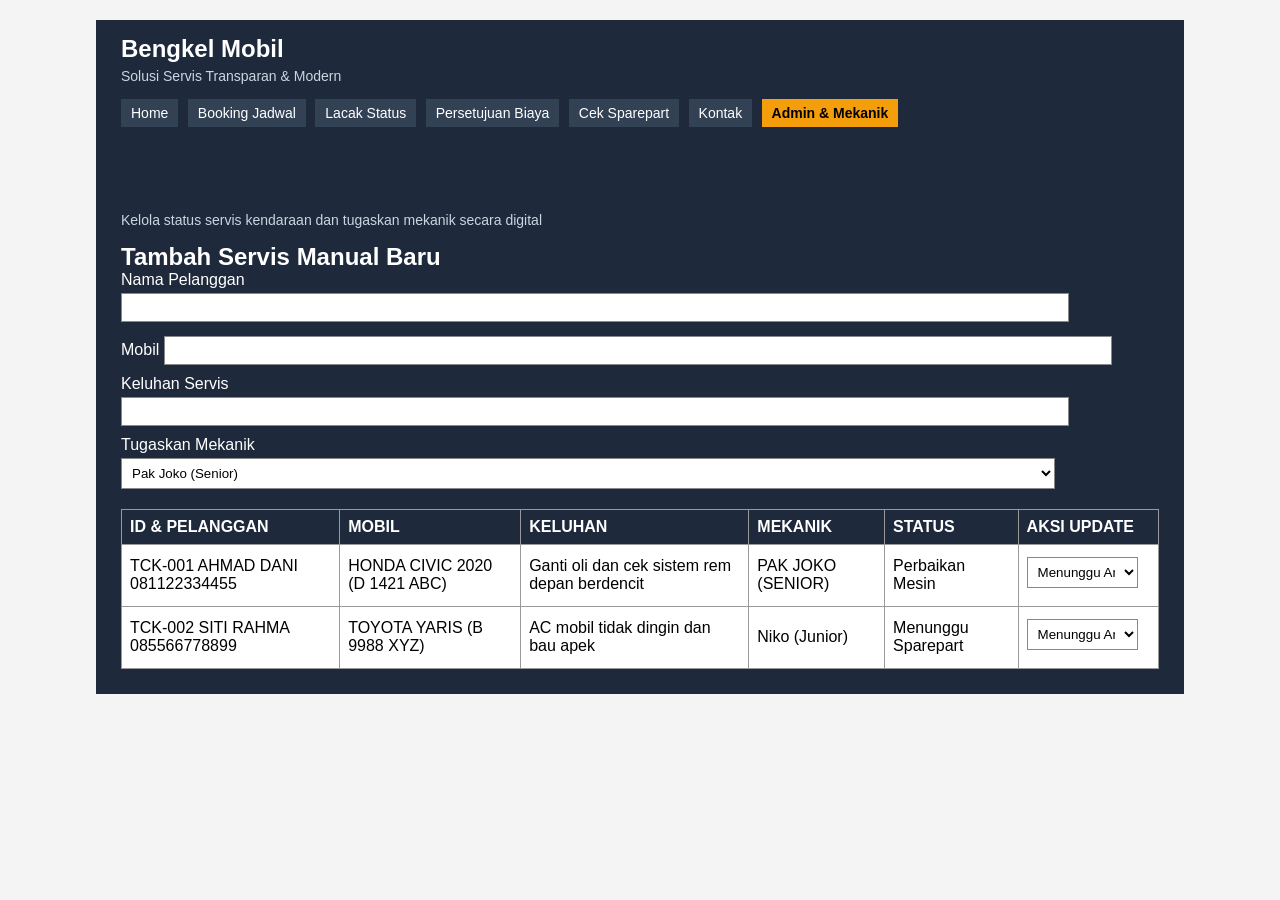
<file: admin.html>
<!DOCTYPE html>
<html lang="id">
<head>
    <meta charset="UTF-8">
    <meta name="viewport" content="width=device-width, initial-scale=1.0">
    <title>Admin</title>
    <link rel="stylesheet" href="style.css">
</head>
<body>
    <header id="nazmi_admin">
            <header class="nazmi_header">
        <div class="nazmi_judul_web">
            <h2>Bengkel Mobil</h2>
            <p>Solusi Servis Transparan & Modern</p>
        </div>
        <nav class="nazmi_nav">
            <a href="index.html">Home</a>
            <a href="booking.html">Booking Jadwal</a>
            <a href="lacak.html">Lacak Status</a>
            <a href="biaya.html">Persetujuan Biaya</a>
            <a href="cek.html">Cek Sparepart</a>
            <a href="kontak.html">Kontak</a>
            <a href="admin.html" class="nazmi_btn_admin">Admin & Mekanik</a>
        </nav>
        <h1>Dashboard Manajemen Antrean & Mekanik</h1>
        <p>Kelola status servis kendaraan dan tugaskan mekanik secara digital</p>
        <h2>Tambah Servis Manual Baru</h2>
        <form action="proses.php" method="post">
            <label for="nama">Nama Pelanggan</label>
            <input type="text" id="nama" name="nama">
            <br>
            <label for="mobil">Mobil</label>
            <input type="text" id="mobil" name="mobil">
            <br>
            <label for="servis">Keluhan Servis</label>
            <input type="text" id="servis" name="servis">
            <br>
            <label for='mekanik'>Tugaskan Mekanik</label>
            <select id='mekanik' name='mekanik'>
            <option value=''>Pak Joko (Senior)</option>
            <optgroup label='MEKANIK'>
            <option value='niko'>Niko (Junior)</option>
            <option value='Nana'>Nana (Junior)</option>
            </optgroup>
            </select>
        </form>
        <table border="1" cellpadding="10">
    <tr>
        <th>ID & PELANGGAN</th>
        <th>MOBIL</th>
        <th>KELUHAN</th>
        <th>MEKANIK</th>
        <th>STATUS</th>
        <th>AKSI UPDATE</th>
    </tr>
    <tr>
        <td>TCK-001 AHMAD DANI 081122334455</td>
        <td>HONDA CIVIC 2020 (D 1421 ABC)</td>
        <td>Ganti oli dan cek sistem rem depan berdencit</td>
        <td>PAK JOKO (SENIOR)</td>
        <td>Perbaikan Mesin</td>
        <td>
            <select name="status">
                <optgroup label="status">
                    <option value="menunggu">Menunggu Antrean</option>
                    <option value="cek">Sedang Di Cek</option>
                    <option value="perbaikan">Perbaikan Mesin</option>
                    <option value="sparepart">Menunggu sparepart</option>
                    <option value="selesai">Selesai</option>
                </optgroup>
            </select>
        </td>
    </tr>
    <tr>
        <td>TCK-002 SITI RAHMA 085566778899</td>
        <td>TOYOTA YARIS (B 9988 XYZ)</td>
        <td>AC mobil tidak dingin dan bau apek</td>
        <td>Niko (Junior)</td>
        <td>Menunggu Sparepart</td>
        <td>
            <select name="status">
                <optgroup label="status">
                    <option value="menunggu">Menunggu Antrean</option>
                    <option value="cek">Sedang Di Cek</option>
                    <option value="perbaikan">Perbaikan Mesin</option>
                    <option value="sparepart">Menunggu sparepart</option>
                    <option value="selesai">Selesai</option>
                </optgroup>
            </select>
        </td>
    </tr>
</table>
    </header>
</body>
</html>
</file>
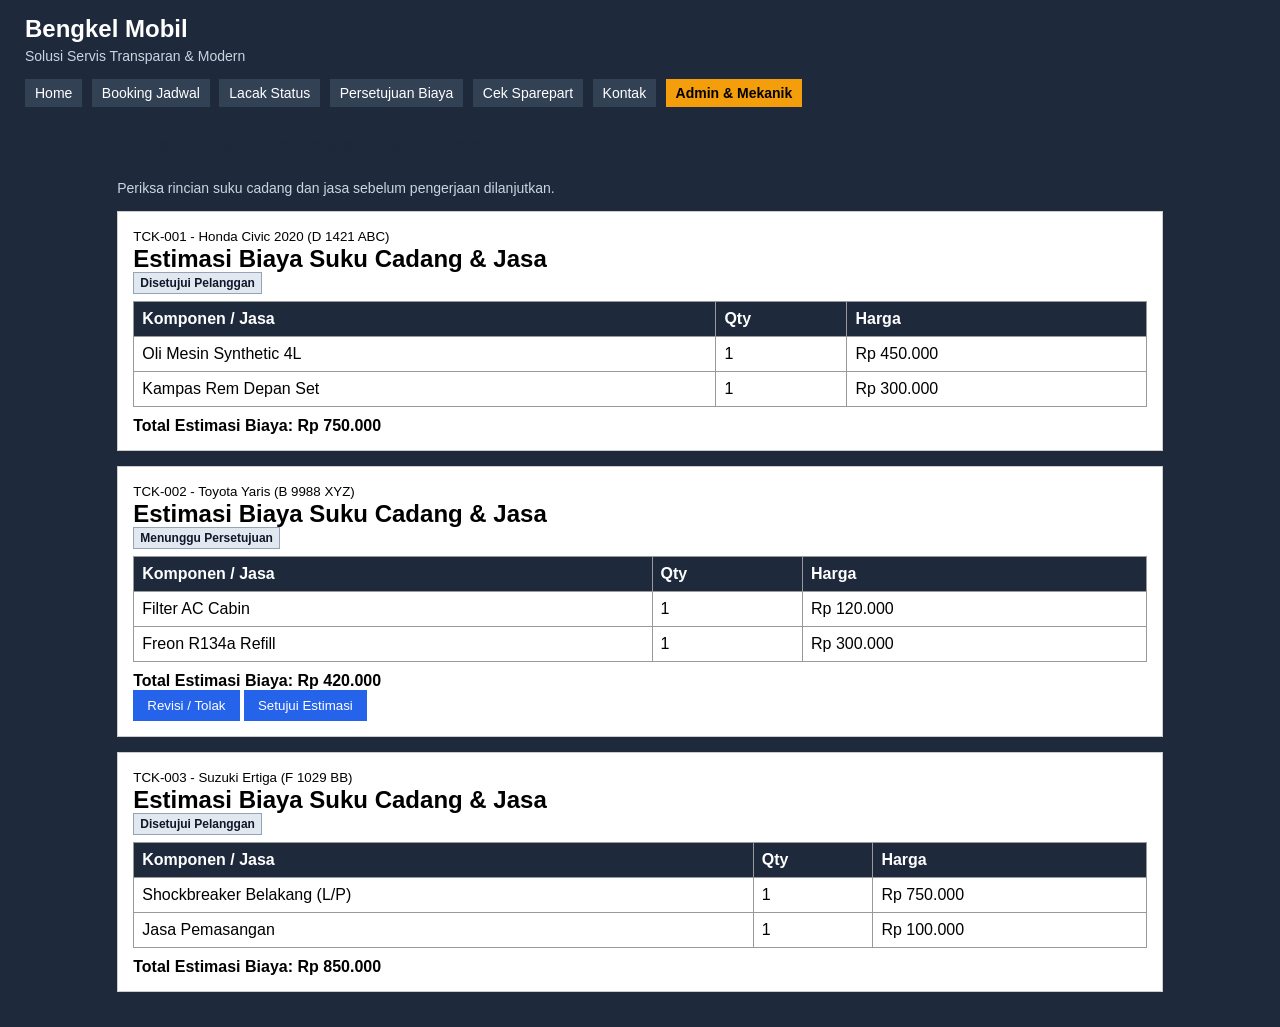
<file: biaya.html>
<!DOCTYPE html>
<html lang="id">
<head>
    <meta charset="UTF-8">
    <meta name="viewport" content="width=device-width, initial-scale=1.0">
    <title>Persetujuan Estimasi Biaya Servis</title>
    <link rel="stylesheet" href="style.css">
</head>
<body>
    <header class="nazmi_header">
        <div class="nazmi_judul_web">
            <h2>Bengkel Mobil</h2>
            <p>Solusi Servis Transparan & Modern</p>
        </div>
        <nav class="nazmi_nav">
            <a href="index.html">Home</a>
            <a href="booking.html">Booking Jadwal</a>
            <a href="lacak.html">Lacak Status</a>
            <a href="biaya.html">Persetujuan Biaya</a>
            <a href="cek.html">Cek Sparepart</a>
            <a href="kontak.html">Kontak</a>
            <a href="admin.html" class="nazmi_btn_admin">Admin & Mekanik</a>
        </nav>
    <main id="persetujuan_biaya">
        <!-- Bagian Judul Halaman -->
        <section>
            <h1>Persetujuan Estimasi Biaya Servis</h1>
            <p>Periksa rincian suku cadang dan jasa sebelum pengerjaan dilanjutkan.</p>
        </section>

        <!-- Daftar Kartu Estimasi Biaya -->
        <section>

            <!-- Tiket 1: TCK-001 -->
            <article>
                <div>
                    <div>
                        <small>TCK-001 - Honda Civic 2020 (D 1421 ABC)</small>
                        <h2>Estimasi Biaya Suku Cadang & Jasa</h2>
                    </div>
                    <span>Disetujui Pelanggan</span>
                </div>

                <table>
                    <thead>
                        <tr>
                            <th>Komponen / Jasa</th>
                            <th>Qty</th>
                            <th>Harga</th>
                        </tr>
                    </thead>
                    <tbody>
                        <tr>
                            <td>Oli Mesin Synthetic 4L</td>
                            <td>1</td>
                            <td>Rp 450.000</td>
                        </tr>
                        <tr>
                            <td>Kampas Rem Depan Set</td>
                            <td>1</td>
                            <td>Rp 300.000</td>
                        </tr>
                    </tbody>
                </table>

                <div>
                    <strong>Total Estimasi Biaya:</strong>
                    <strong>Rp 750.000</strong>
                </div>
            </article>

            <!-- Tiket 2: TCK-002 -->
            <article>
                <div>
                    <div>
                        <small>TCK-002 - Toyota Yaris (B 9988 XYZ)</small>
                        <h2>Estimasi Biaya Suku Cadang & Jasa</h2>
                    </div>
                    <span>Menunggu Persetujuan</span>
                </div>

                <table>
                    <thead>
                        <tr>
                            <th>Komponen / Jasa</th>
                            <th>Qty</th>
                            <th>Harga</th>
                        </tr>
                    </thead>
                    <tbody>
                        <tr>
                            <td>Filter AC Cabin</td>
                            <td>1</td>
                            <td>Rp 120.000</td>
                        </tr>
                        <tr>
                            <td>Freon R134a Refill</td>
                            <td>1</td>
                            <td>Rp 300.000</td>
                        </tr>
                    </tbody>
                </table>

                <div>
                    <strong>Total Estimasi Biaya:</strong>
                    <strong>Rp 420.000</strong>
                </div>

                <div>
                    <button type="button">Revisi / Tolak</button>
                    <button type="submit">Setujui Estimasi</button>
                </div>
            </article>

            <!-- Tiket 3: TCK-003 -->
            <article>
                <div>
                    <div>
                        <small>TCK-003 - Suzuki Ertiga (F 1029 BB)</small>
                        <h2>Estimasi Biaya Suku Cadang & Jasa</h2>
                    </div>
                    <span>Disetujui Pelanggan</span>
                </div>

                <table>
                    <thead>
                        <tr>
                            <th>Komponen / Jasa</th>
                            <th>Qty</th>
                            <th>Harga</th>
                        </tr>
                    </thead>
                    <tbody>
                        <tr>
                            <td>Shockbreaker Belakang (L/P)</td>
                            <td>1</td>
                            <td>Rp 750.000</td>
                        </tr>
                        <tr>
                            <td>Jasa Pemasangan</td>
                            <td>1</td>
                            <td>Rp 100.000</td>
                        </tr>
                    </tbody>
                </table>

                <div>
                    <strong>Total Estimasi Biaya:</strong>
                    <strong>Rp 850.000</strong>
                </div>
            </article>

        </section>
    </main>
</header>
</body>
</html>
</file>
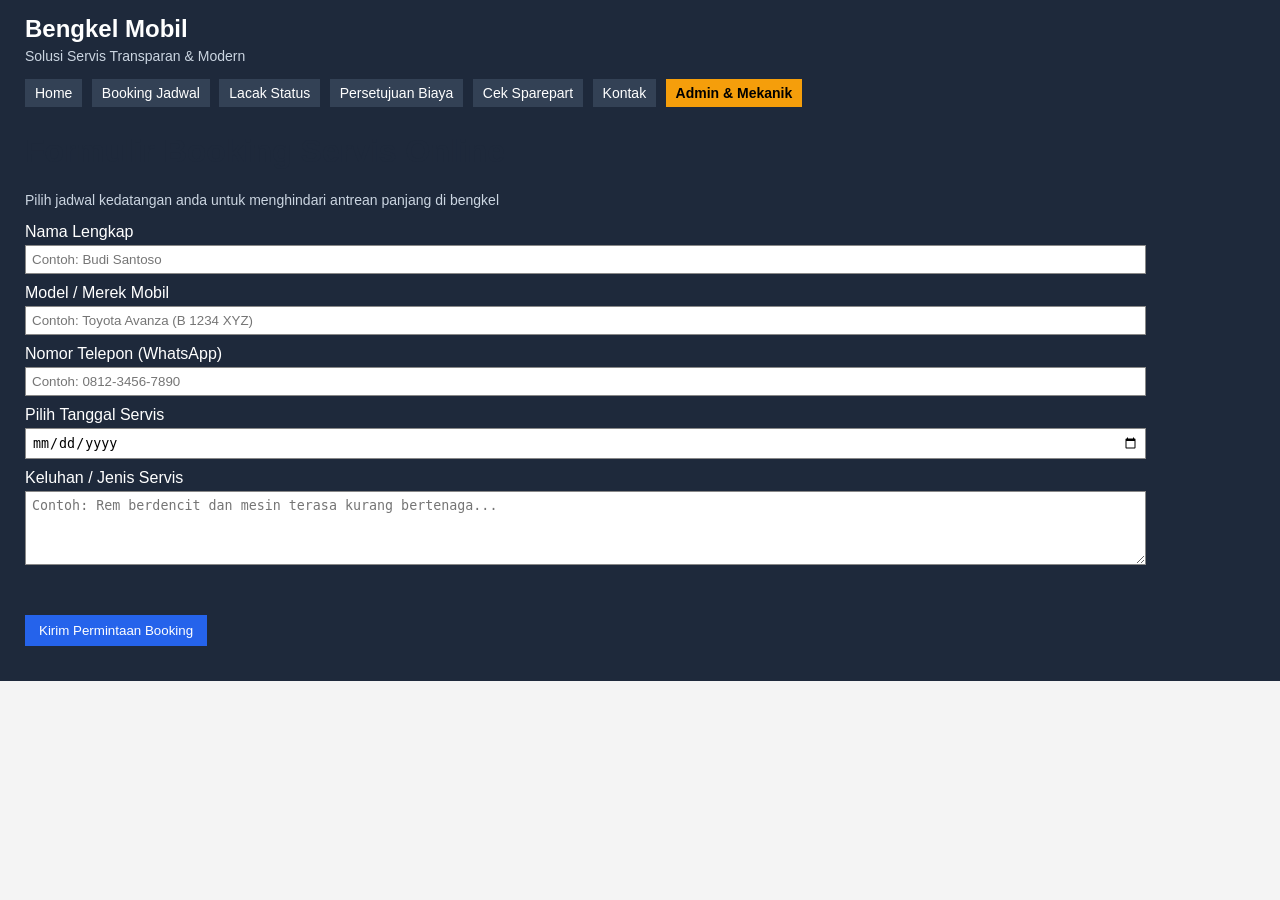
<file: booking.html>
<!DOCTYPE html>
<html lang="id">
<head>
    <meta charset="UTF-8">
    <meta name="viewport" content="width=device-width, initial-scale=1.0">
    <title>Booking</title>
    <link rel="stylesheet" href="style.css">
</head>
<body>
        <header class="nazmi_header">
        <div class="nazmi_judul_web">
            <h2>Bengkel Mobil</h2>
            <p>Solusi Servis Transparan & Modern</p>
        </div>
        <nav class="nazmi_nav">
            <a href="index.html">Home</a>
            <a href="booking.html">Booking Jadwal</a>
            <a href="lacak.html">Lacak Status</a>
            <a href="biaya.html">Persetujuan Biaya</a>
            <a href="cek.html">Cek Sparepart</a>
            <a href="kontak.html">Kontak</a>
            <a href="admin.html" class="nazmi_btn_admin">Admin & Mekanik</a>
        </nav>
        <h1>Formulir Booking Servis Online </h1>
        <p>Pilih jadwal kedatangan anda untuk menghindari antrean panjang di bengkel</p>
        <form action="proses.php" method="post">
            <label for="nama">Nama Lengkap</label>
            <input type="text" id="nama" name="nama" placeholder="Contoh: Budi Santoso" required >
            <br>
            <label for="mobil">Model / Merek Mobil</label>
            <input type="text" id="mobil" name="mobil" placeholder="Contoh: Toyota Avanza (B 1234 XYZ)" required>
            <br>
            <label for="whatsapp">Nomor Telepon (WhatsApp)</label>
            <input type="tel" id="whatsapp" name="whatsapp" placeholder="Contoh: 0812-3456-7890" required>
            <br>
            <label for="tanggal">Pilih Tanggal Servis</label>
            <input type="date" id="tanggal" name="tanggal" required>
            <br>
            <label for="servis">Keluhan / Jenis Servis</label>
            <textarea id="pesan" name="pesan" rows="4" placeholder="Contoh: Rem berdencit dan mesin terasa kurang bertenaga..." required></textarea><br><br>
            <br>
            <input type="submit" value="Kirim Permintaan Booking">
            </select>
        </form>
        <table border="1" cellpadding="10">
    </body>
    </html>
</file>
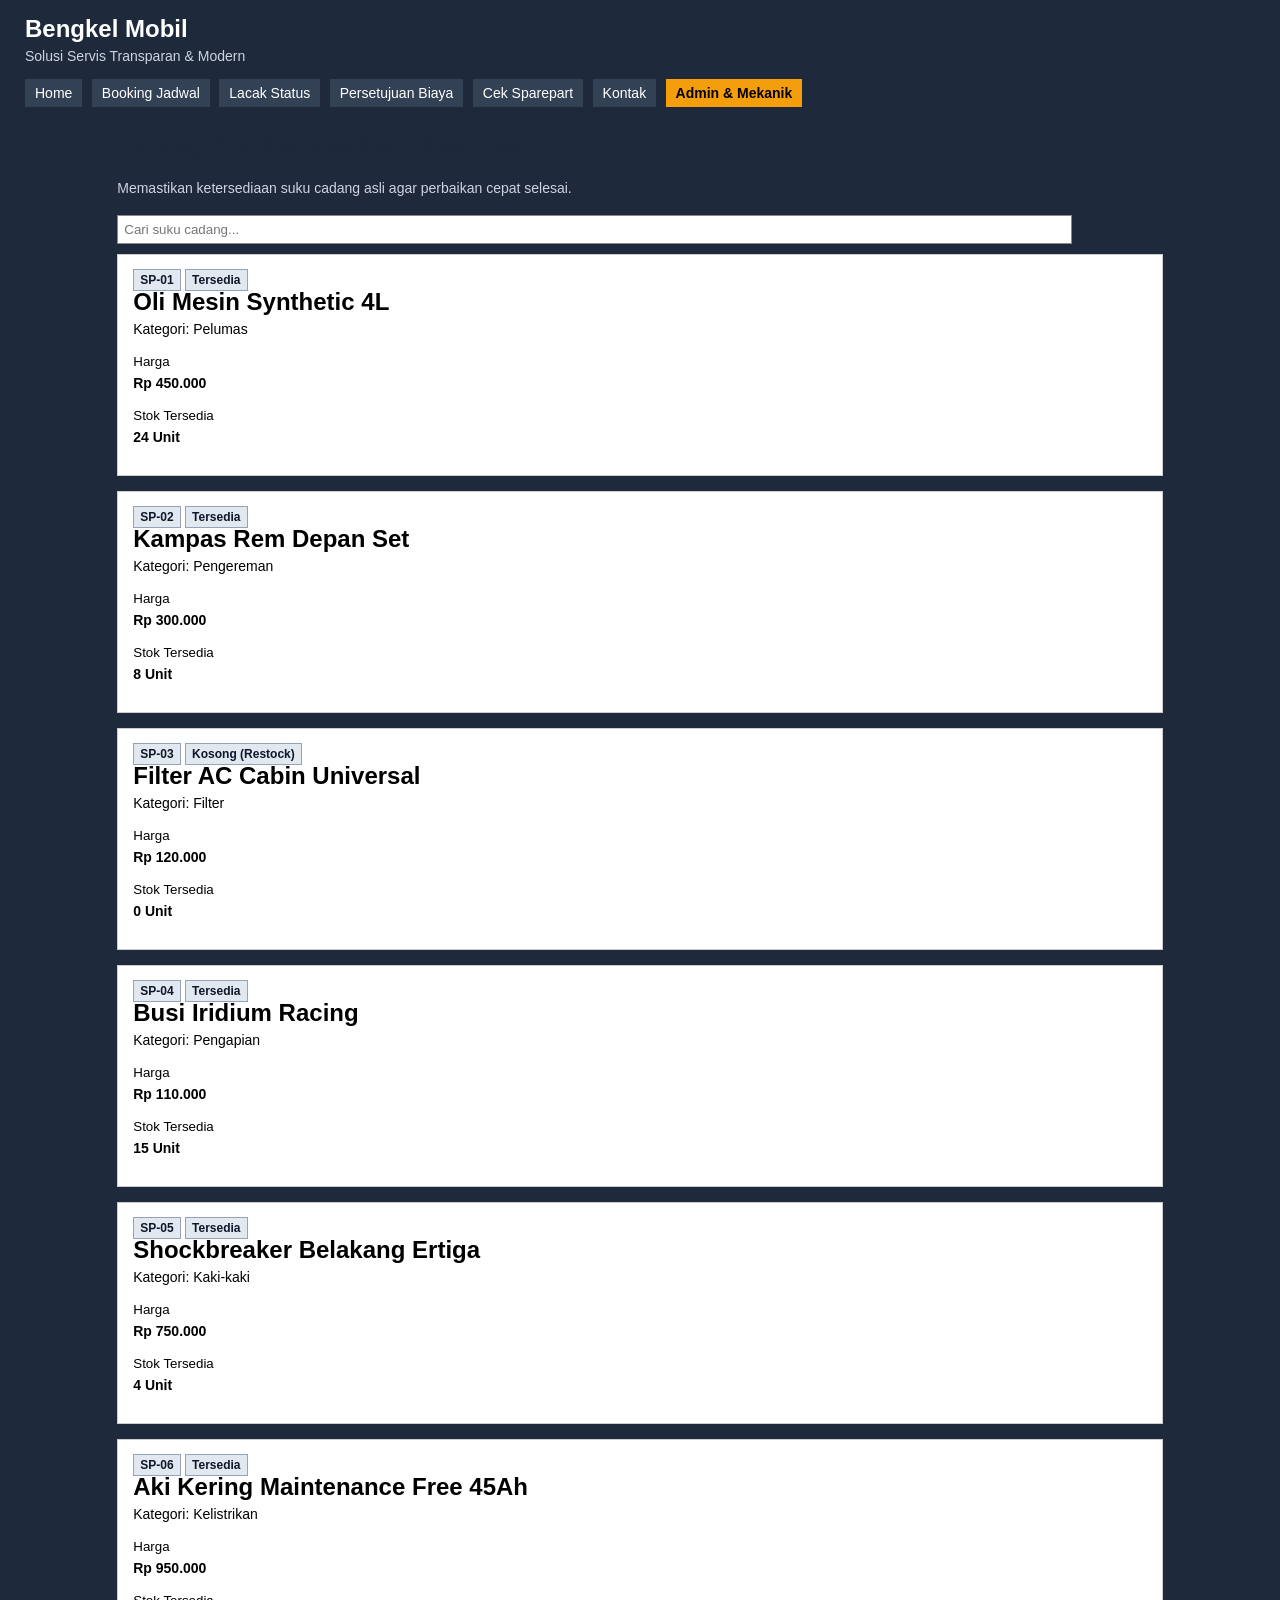
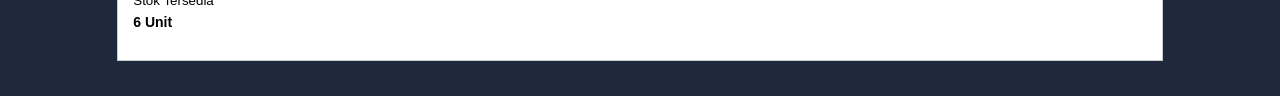
<file: cek.html>
<!DOCTYPE html>
<html lang="id">
<head>
    <meta charset="UTF-8">
    <meta name="viewport" content="width=device-width, initial-scale=1.0">
    <title>Katalog Cek Ketersediaan Sparepart</title>
    <link rel="stylesheet" href="style.css">
</head>
<body>
    <header class="nazmi_header">
        <div class="nazmi_judul_web">
            <h2>Bengkel Mobil</h2>
            <p>Solusi Servis Transparan & Modern</p>
        </div>
        <nav class="nazmi_nav">
            <a href="index.html">Home</a>
            <a href="booking.html">Booking Jadwal</a>
            <a href="lacak.html">Lacak Status</a>
            <a href="biaya.html">Persetujuan Biaya</a>
            <a href="cek.html">Cek Sparepart</a>
            <a href="kontak.html">Kontak</a>
            <a href="admin.html" class="nazmi_btn_admin">Admin & Mekanik</a>
        </nav>
    <main id="cek_sparepart">
        <!-- Bagian Judul & Kolom Pencarian -->
        <section>
            <div>
                <h1>Katalog Cek Ketersediaan Sparepart</h1>
                <p>Memastikan ketersediaan suku cadang asli agar perbaikan cepat selesai.</p>
            </div>
            
            <form action="#" method="get">
                <input type="text" id="cari_sparepart" name="cari_sparepart" placeholder="Cari suku cadang...">
            </form>
        </section>

        <!-- Daftar Kartu Katalog Sparepart -->
        <section>

            <!-- Sparepart 1: SP-01 -->
            <article>
                <div>
                    <span>SP-01</span>
                    <span>Tersedia</span>
                </div>
                <h2>Oli Mesin Synthetic 4L</h2>
                <p>Kategori: Pelumas</p>
                
                <div>
                    <div>
                        <small>Harga</small>
                        <p><strong>Rp 450.000</strong></p>
                    </div>
                    <div>
                        <small>Stok Tersedia</small>
                        <p><strong>24 Unit</strong></p>
                    </div>
                </div>
            </article>

            <!-- Sparepart 2: SP-02 -->
            <article>
                <div>
                    <span>SP-02</span>
                    <span>Tersedia</span>
                </div>
                <h2>Kampas Rem Depan Set</h2>
                <p>Kategori: Pengereman</p>
                
                <div>
                    <div>
                        <small>Harga</small>
                        <p><strong>Rp 300.000</strong></p>
                    </div>
                    <div>
                        <small>Stok Tersedia</small>
                        <p><strong>8 Unit</strong></p>
                    </div>
                </div>
            </article>

            <!-- Sparepart 3: SP-03 -->
            <article>
                <div>
                    <span>SP-03</span>
                    <span>Kosong (Restock)</span>
                </div>
                <h2>Filter AC Cabin Universal</h2>
                <p>Kategori: Filter</p>
                
                <div>
                    <div>
                        <small>Harga</small>
                        <p><strong>Rp 120.000</strong></p>
                    </div>
                    <div>
                        <small>Stok Tersedia</small>
                        <p><strong>0 Unit</strong></p>
                    </div>
                </div>
            </article>

            <!-- Sparepart 4: SP-04 -->
            <article>
                <div>
                    <span>SP-04</span>
                    <span>Tersedia</span>
                </div>
                <h2>Busi Iridium Racing</h2>
                <p>Kategori: Pengapian</p>
                
                <div>
                    <div>
                        <small>Harga</small>
                        <p><strong>Rp 110.000</strong></p>
                    </div>
                    <div>
                        <small>Stok Tersedia</small>
                        <p><strong>15 Unit</strong></p>
                    </div>
                </div>
            </article>

            <!-- Sparepart 5: SP-05 -->
            <article>
                <div>
                    <span>SP-05</span>
                    <span>Tersedia</span>
                </div>
                <h2>Shockbreaker Belakang Ertiga</h2>
                <p>Kategori: Kaki-kaki</p>
                
                <div>
                    <div>
                        <small>Harga</small>
                        <p><strong>Rp 750.000</strong></p>
                    </div>
                    <div>
                        <small>Stok Tersedia</small>
                        <p><strong>4 Unit</strong></p>
                    </div>
                </div>
            </article>

            <!-- Sparepart 6: SP-06 -->
            <article>
                <div>
                    <span>SP-06</span>
                    <span>Tersedia</span>
                </div>
                <h2>Aki Kering Maintenance Free 45Ah</h2>
                <p>Kategori: Kelistrikan</p>
                
                <div>
                    <div>
                        <small>Harga</small>
                        <p><strong>Rp 950.000</strong></p>
                    </div>
                    <div>
                        <small>Stok Tersedia</small>
                        <p><strong>6 Unit</strong></p>
                    </div>
                </div>
            </article>

        </section>
    </main>
</header>
</body>
</html>
</file>
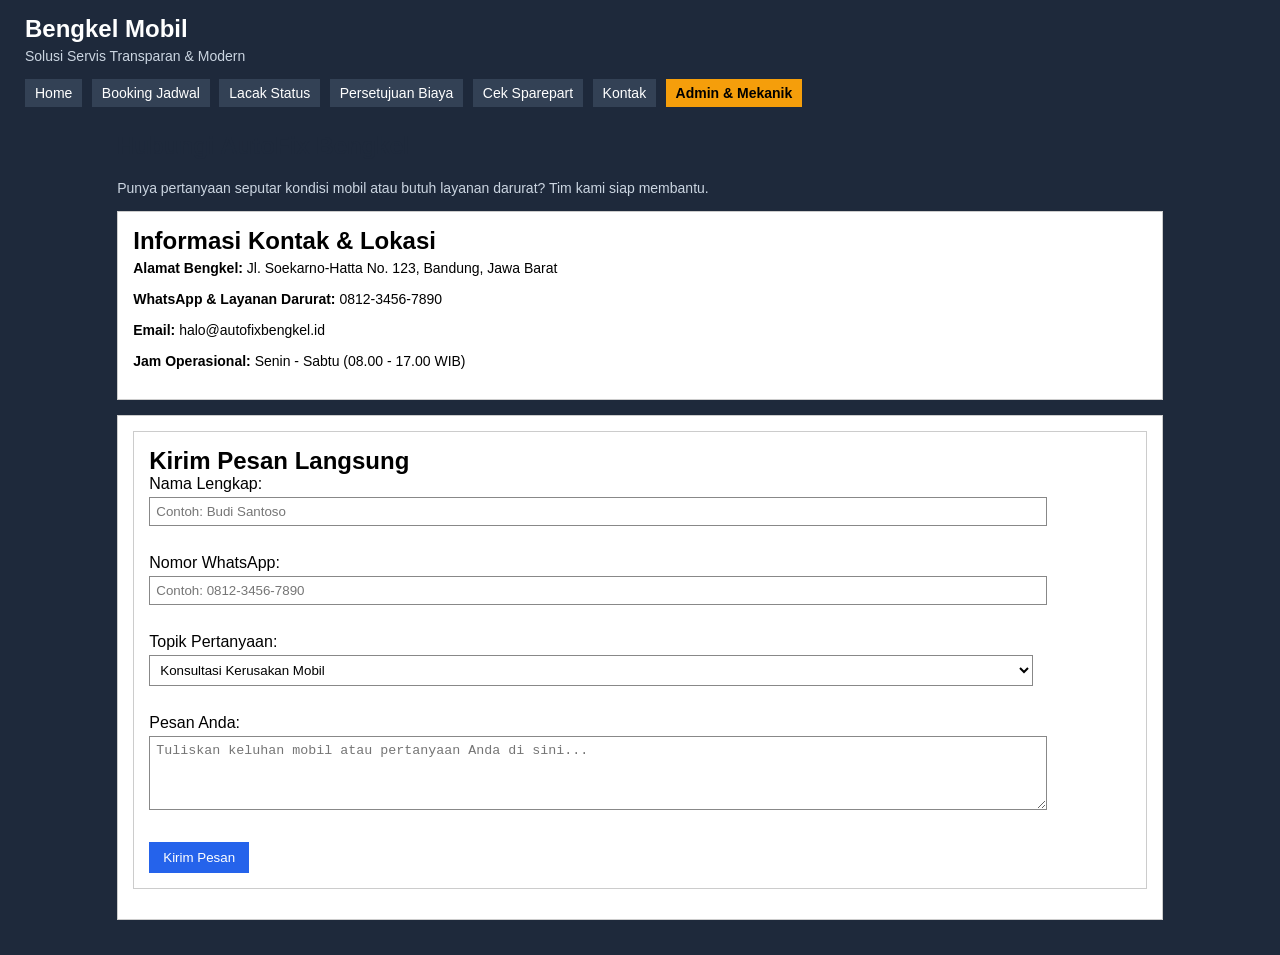
<file: kontak.html>
<!DOCTYPE html>
<html lang="id">
<head>
    <meta charset="UTF-8">
    <meta name="viewport" content="width=device-width, initial-scale=1.0">
    <title>Kontak</title>
    <link rel="stylesheet" href="style.css">
</head>
<body>
    <header class="nazmi_header">
        <div class="nazmi_judul_web">
            <h2>Bengkel Mobil</h2>
            <p>Solusi Servis Transparan & Modern</p>
        </div>
        <nav class="nazmi_nav">
            <a href="index.html">Home</a>
            <a href="booking.html">Booking Jadwal</a>
            <a href="lacak.html">Lacak Status</a>
            <a href="biaya.html">Persetujuan Biaya</a>
            <a href="cek.html">Cek Sparepart</a>
            <a href="kontak.html">Kontak</a>
            <a href="admin.html" class="nazmi_btn_admin">Admin & Mekanik</a>
        </nav>
    <main id="kontak_bengkel">
        <section>
            <h1>Hubungi AutoFix Bengkel</h1>
            <p>Punya pertanyaan seputar kondisi mobil atau butuh layanan darurat? Tim kami siap membantu.</p>
        </section>
        <section>
            <article>
                <h2>Informasi Kontak & Lokasi</h2>
                <p><strong>Alamat Bengkel:</strong> Jl. Soekarno-Hatta No. 123, Bandung, Jawa Barat</p>
                <p><strong>WhatsApp & Layanan Darurat:</strong> 0812-3456-7890</p>
                <p><strong>Email:</strong> halo@autofixbengkel.id</p>
                <p><strong>Jam Operasional:</strong> Senin - Sabtu (08.00 - 17.00 WIB)</p>
            </article>
            <article>
                <article style="color: black;">
                <h2>Kirim Pesan Langsung</h2>
                <form action="#" method="post">
                    <label for="nama_kontak">Nama Lengkap:</label><br>
                    <input type="text" id="nama_kontak" name="nama_kontak" placeholder="Contoh: Budi Santoso" required><br><br>

                    <label for="wa_kontak">Nomor WhatsApp:</label><br>
                    <input type="tel" id="wa_kontak" name="wa_kontak" placeholder="Contoh: 0812-3456-7890" required><br><br>

                    <label for="topik">Topik Pertanyaan:</label><br>
                    <select id="topik" name="topik">
                        <option value="konsultasi">Konsultasi Kerusakan Mobil</option>
                        <option value="sparepart">Tanya Ketersediaan & Harga Sparepart</option>
                        <option value="darurat">Layanan Derek / Mekanik Panggilan</option>
                        <option value="lainnya">Kritik, Saran & Lainnya</option>
                    </select><br><br>

                    <label for="pesan">Pesan Anda:</label><br>
                    <textarea id="pesan" name="pesan" rows="4" placeholder="Tuliskan keluhan mobil atau pertanyaan Anda di sini..." required></textarea><br><br>

                    <button type="submit">Kirim Pesan</button>
                </form>
            </article>
        </section>
    </main>
</header>
</body>
</html>
</file>
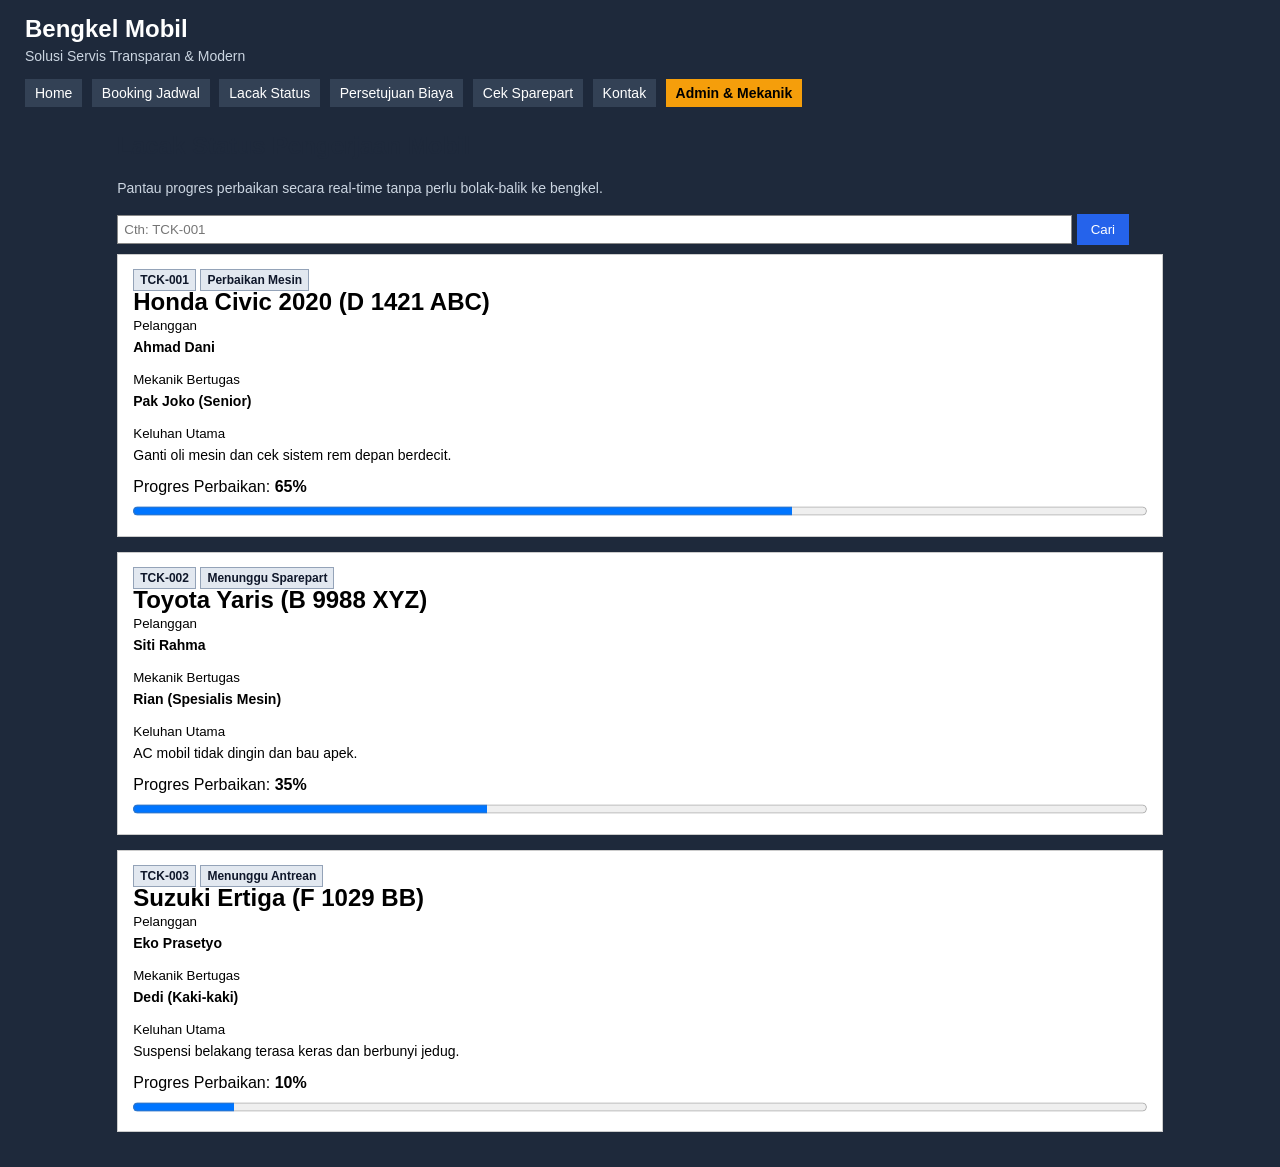
<file: lacak.html>
<!DOCTYPE html>
<html lang="id">
<head>
    <meta charset="UTF-8">
    <meta name="viewport" content="width=device-width, initial-scale=1.0">
    <title>Lacak Status Pengerjaan Mobil</title>
    <link rel="stylesheet" href="style.css">
</head>
<body>
    <header class="nazmi_header">
        <div class="nazmi_judul_web">
            <h2>Bengkel Mobil</h2>
            <p>Solusi Servis Transparan & Modern</p>
        </div>
        <nav class="nazmi_nav">
            <a href="index.html">Home</a>
            <a href="booking.html">Booking Jadwal</a>
            <a href="lacak.html">Lacak Status</a>
            <a href="biaya.html">Persetujuan Biaya</a>
            <a href="cek.html">Cek Sparepart</a>
            <a href="kontak.html">Kontak</a>
            <a href="admin.html" class="nazmi_btn_admin">Admin & Mekanik</a>
        </nav>
    <main id="lacak_status">
        <section>
            <div>
                <h1>Lacak Status Pengerjaan Mobil</h1>
                <p>Pantau progres perbaikan secara real-time tanpa perlu bolak-balik ke bengkel.</p>
            </div>
            
            <form action="#" method="get">
                <input type="text" id="cari_tiket" name="cari_tiket" placeholder="Cth: TCK-001">
                <button type="submit">Cari</button>
            </form>
        </section>
        <section>
            <article>
                <div>
                    <span>TCK-001</span>
                    <span>Perbaikan Mesin</span>
                </div>
                <h2>Honda Civic 2020 (D 1421 ABC)</h2>
                
                <div>
                    <div>
                        <small>Pelanggan</small>
                        <p><strong>Ahmad Dani</strong></p>
                    </div>
                    <div>
                        <small>Mekanik Bertugas</small>
                        <p><strong>Pak Joko (Senior)</strong></p>
                    </div>
                    <div>
                        <small>Keluhan Utama</small>
                        <p>Ganti oli mesin dan cek sistem rem depan berdecit.</p>
                    </div>
                </div>

                <div>
                    <label for="prog1">Progres Perbaikan: <strong>65%</strong></label><br>
                    <progress id="prog1" value="65" max="100">65%</progress>
                </div>
            </article>
            <article>
                <div>
                    <span>TCK-002</span>
                    <span>Menunggu Sparepart</span>
                </div>
                <h2>Toyota Yaris (B 9988 XYZ)</h2>
                
                <div>
                    <div>
                        <small>Pelanggan</small>
                        <p><strong>Siti Rahma</strong></p>
                    </div>
                    <div>
                        <small>Mekanik Bertugas</small>
                        <p><strong>Rian (Spesialis Mesin)</strong></p>
                    </div>
                    <div>
                        <small>Keluhan Utama</small>
                        <p>AC mobil tidak dingin dan bau apek.</p>
                    </div>
                </div>

                <div>
                    <label for="prog2">Progres Perbaikan: <strong>35%</strong></label><br>
                    <progress id="prog2" value="35" max="100">35%</progress>
                </div>
            </article>
            <article>
                <div>
                    <span>TCK-003</span>
                    <span>Menunggu Antrean</span>
                </div>
                <h2>Suzuki Ertiga (F 1029 BB)</h2>
                
                <div>
                    <div>
                        <small>Pelanggan</small>
                        <p><strong>Eko Prasetyo</strong></p>
                    </div>
                    <div>
                        <small>Mekanik Bertugas</small>
                        <p><strong>Dedi (Kaki-kaki)</strong></p>
                    </div>
                    <div>
                        <small>Keluhan Utama</small>
                        <p>Suspensi belakang terasa keras dan berbunyi jedug.</p>
                    </div>
                </div>

                <div>
                    <label for="prog3">Progres Perbaikan: <strong>10%</strong></label><br>
                    <progress id="prog3" value="10" max="100">10%</progress>
                </div>
            </article>

        </section>
    </main>
</header>
</body>
</html>
</file>
<file: style.css>
body {
    font-family: Arial, sans-serif;
    background-color: #f4f4f4;
    color: #000000;
    margin: 0;
    padding: 0;
}

.nazmi_header {
    background-color: #1e293b;
    color: #ffffff;
    padding: 15px 25px;
}

.nazmi_header h2 {
    margin: 0;
    color: #ffffff;
}

.nazmi_header p {
    margin: 5px 0 15px 0;
    color: #cbd5e1;
    font-size: 14px;
}

.nazmi_nav a {
    color: #ffffff;
    text-decoration: none;
    background-color: #334155;
    padding: 6px 10px;
    margin-right: 5px;
    display: inline-block;
    margin-bottom: 5px;
    font-size: 14px;
}

.nazmi_nav a:hover {
    background-color: #475569;
}

.nazmi_btn_admin {
    background-color: #f59e0b !important;
    color: #000000 !important;
    font-weight: bold;
}

main, .nazmi_home, #nazmi_admin, #lacak_status, #persetujuan_biaya, #cek_sparepart, #kontak_bengkel {
    width: 85%;
    margin: 20px auto;
}

h1 {
    color: #1e293b;
}

article, .nazmi_card {
    background-color: #ffffff;
    color: #000000;
    border: 1px solid #cccccc;
    padding: 15px;
    margin-bottom: 15px;
}

article p, article h2, article h3, article small, article strong, article label, article div {
    color: #000000 !important;
}

article span {
    background-color: #e2e8f0;
    color: #0f172a !important;
    padding: 3px 6px;
    font-size: 12px;
    font-weight: bold;
    border: 1px solid #94a3b8;
}

progress {
    width: 100%;
    height: 18px;
    margin-top: 6px;
}

table {
    width: 100%;
    border-collapse: collapse;
    margin: 10px 0;
    background-color: #ffffff;
}

th {
    background-color: #1e293b;
    color: #ffffff;
    border: 1px solid #999999;
    padding: 8px;
    text-align: left;
}

td {
    border: 1px solid #999999;
    padding: 8px;
    color: #000000;
}

input[type="text"],
input[type="tel"],
input[type="date"],
input[type="email"],
select,
textarea {
    width: 90%;
    padding: 6px;
    margin-top: 4px;
    margin-bottom: 10px;
    border: 1px solid #888888;
    background-color: #ffffff;
    color: #000000;
}

button, input[type="submit"] {
    background-color: #2563eb;
    color: #ffffff;
    border: none;
    padding: 8px 14px;
    cursor: pointer;
}

button:hover, input[type="submit"]:hover {
    background-color: #1d4ed8;
}
</file>
